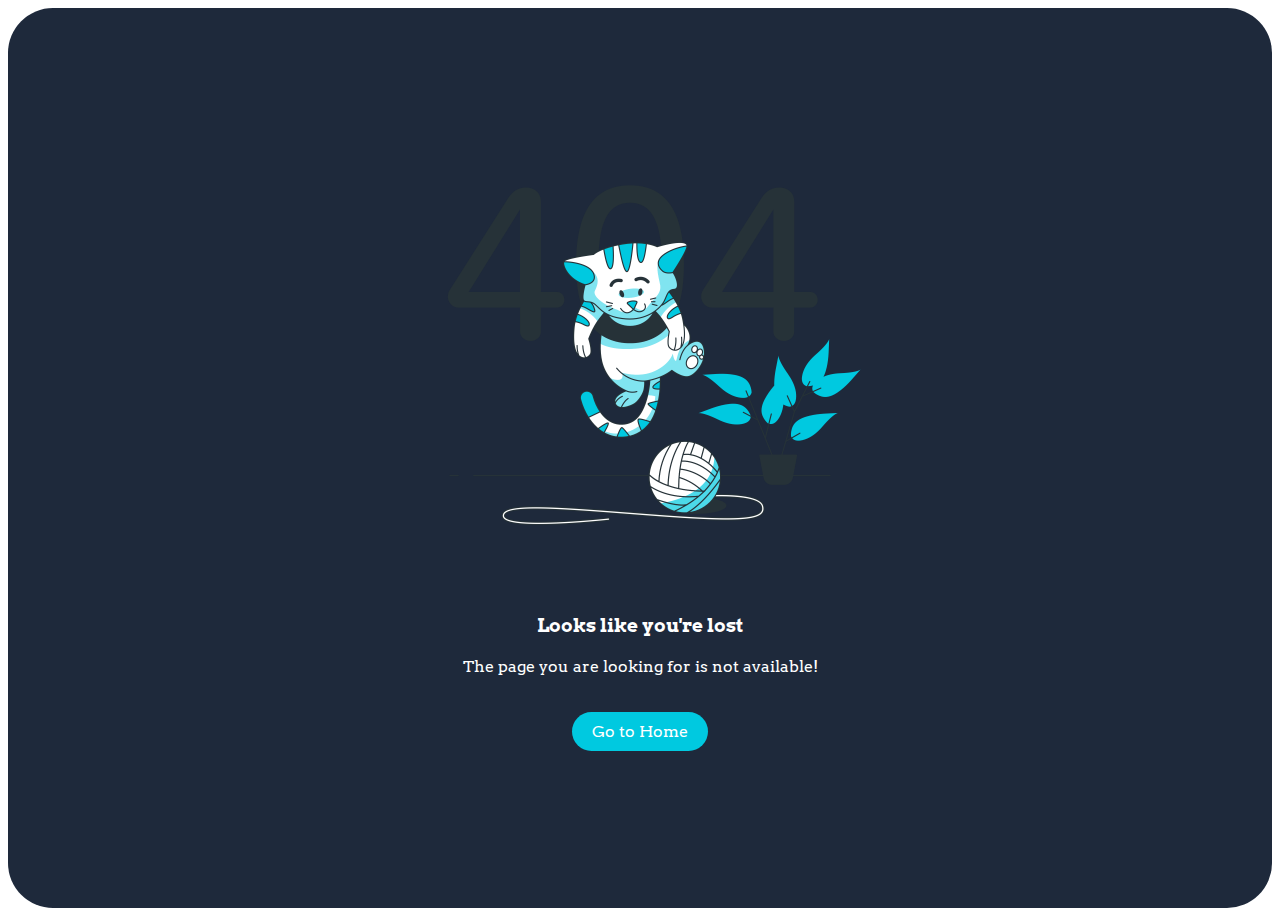
<file: unauthorized.html>
<!DOCTYPE html>
<html>
<head>
    <meta charset="utf-8">
    <meta http-equiv="X-UA-Compatible" content="IE=edge">
    <title>404 - Page Not Found</title>
    <meta name="description" content="">
    <meta name="viewport" content="width=device-width, initial-scale=1">
    <link rel="stylesheet" href="./unauthorized.css">
    <link href="https://fonts.googleapis.com/css?family=Arvo:400,700&display=swap" rel="stylesheet">

</head>
<body>
    <section class="page_404">
        <div class="container">
            <div class="row">
                <div class="col-sm-12">
                    <div class="col-sm-10 col-sm-offset-1 text-center">
                        <div class="contant_box_404">
                            <img src="./icons/404.png" width="500" height="500">
                            <h3>Looks like you're lost</h3>
                            <p>The page you are looking for is not available!</p>
                            <a href="map_user.html" class="link_404">Go to Home</a>
                        </div>
                    </div>
                </div>
            </div>
        </div>
    </section>
</body>
</html>
</file>
<file: unauthorized.css>
.page_404 {
    padding: 0; /* Remove top and bottom padding */
    height: 100vh; /* Set the height of the container to the viewport height */
    background: #1e293b;
    font-family: "Arvo", serif;
    text-align: center; /* Center the contents horizontally */
    display: flex;
    flex-direction: column;
    justify-content: center;
    align-items: center;
    border-radius: 45px;
  }
  
  .page_404 img {
    display: block;
    margin: 0 auto; 
    max-width: 100%;
  }
  
  h1 {
    color: white;
    opacity: 0.5;
  }
  
  h3, p {
    color: white !important;
  }
  
  .four_zero_four_bg {
    height: 400px;
    background-position: center;
    background-size: cover;
    display: flex;
    justify-content: center;
    align-items: center;
  }
  
  .four_zero_four_bg h1,
  .four_zero_four_bg h3 {
    font-size: 80px;
    margin: 0;
  }
  
  .link_404 {
    color: #fff !important;
    padding: 10px 20px;
    background: #00C9E0;
    margin: 20px 0;
    display: inline-block;
    text-decoration: none; 
    border-radius: 20px;
  }
  
  .link_404:hover {
    background-color: #1e293b;
    color: #00C9E0 !important;
  }
  
  .contant_box_404 {
    margin-top: -50px;
  }
</file>
